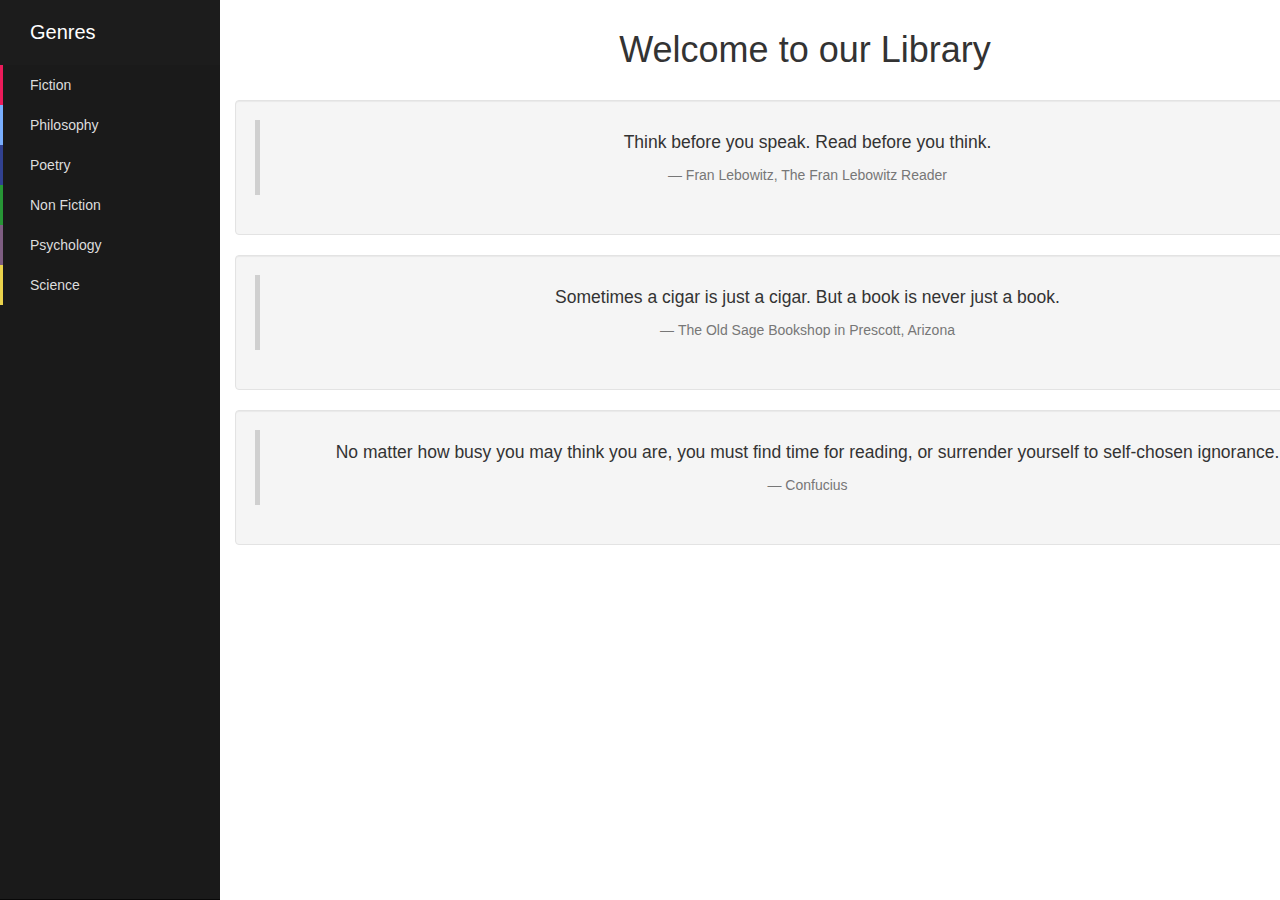
<file: index.html>
<!doctype html>
<html ng-app="libraryApp" ng-cloak>

<head>
    <title>Books Catalog</title>
    <link href="//maxcdn.bootstrapcdn.com/bootstrap/3.3.4/css/bootstrap.min.css" rel="stylesheet" type="text/css" />
    <link href="styles/style.css" rel="stylesheet" type="text/css" />
    <link href="styles/animations.css" rel="stylesheet" type="text/css" />
</head>

<body>
    <div id="wrapper" class="toggled">
        <genres-sidebar></genres-sidebar>

        <div class="container" style="padding-top: 10px">
            <div ng-view class="slide-animation"></div>
        </div>
    </div>
    <!-- angular modules -->
    <script src="scripts/angular.js"></script>
    <script src="scripts/angular-route.js"></script>
    <script src="scripts/angular-animate.js"></script>
    <!-- main app -->
    <script src="app/app.js"></script>
    <script src="app/controllers/GenreController.js"></script>
    <script src="app/directives/genresSidebar.js"></script>
    <script src="app/directives/bookPanels.js"></script>
    <script src="app/services/libraryFactory.js"></script>
</body>
</html>
</file>
<file: styles/style.css>
body,
html { height: 100%;}

/*-------------------------------*/
/*           Wrappers            */
/*-------------------------------*/

#wrapper {
    padding-left: 0;
    -webkit-transition: all 0.5s ease;
    -moz-transition: all 0.5s ease;
    -o-transition: all 0.5s ease;
    transition: all 0.5s ease;
}

#wrapper.toggled {
    padding-left: 220px;
}

#sidebar-wrapper {
    z-index: 1000;
    left: 220px;
    width: 0;
    height: 100%;
    margin-left: -220px;
    overflow-y: auto;
    overflow-x: hidden;
    background: #1a1a1a;
    -webkit-transition: all 0.5s ease;
    -moz-transition: all 0.5s ease;
    -o-transition: all 0.5s ease;
    transition: all 0.5s ease;
}

#sidebar-wrapper::-webkit-scrollbar {
  display: none;
}

#wrapper.toggled #sidebar-wrapper {
    width: 220px;
}

#page-content-wrapper {
    width: 100%;
    padding-top: 70px;
}

/*-------------------------------*/
/*     Sidebar nav styles        */
/*-------------------------------*/

.sidebar-nav {
    position: absolute;
    top: 0;
    width: 220px;
    margin: 0;
    padding: 0;
    list-style: none;
}

.sidebar-nav li {
    position: relative; 
    line-height: 20px;
    display: inline-block;
    width: 100%;
}

.sidebar-nav li:before {
    content: '';
    position: absolute;
    top: 0;
    left: 0;
    z-index: -1;
    height: 100%;
    width: 3px;
    background-color: #1c1c1c;
    -webkit-transition: width .2s ease-in;
      -moz-transition:  width .2s ease-in;
       -ms-transition:  width .2s ease-in;
            transition: width .2s ease-in;

}
.sidebar-nav li:first-child a {
    color: #fff;
    background-color: #1a1a1a;
}
.sidebar-nav li:nth-child(2):before {
    background-color: #ec1b5a;   
}
.sidebar-nav li:nth-child(3):before {
    background-color: #79aefe;   
}
.sidebar-nav li:nth-child(4):before {
    background-color: #314190;   
}
.sidebar-nav li:nth-child(5):before {
    background-color: #279636;   
}
.sidebar-nav li:nth-child(6):before {
    background-color: #7d5d81;   
}
.sidebar-nav li:nth-child(7):before {
    background-color: #ead24c;   
}
.sidebar-nav li:nth-child(8):before {
    background-color: #2d2366;   
}
.sidebar-nav li:nth-child(9):before {
    background-color: #35acdf;   
}
.sidebar-nav li:hover:before,
.sidebar-nav li.open:hover:before {
    width: 100%;
    -webkit-transition: width .2s ease-in;
      -moz-transition:  width .2s ease-in;
       -ms-transition:  width .2s ease-in;
            transition: width .2s ease-in;

}

.sidebar-nav li a {
    display: block;
    color: #ddd;
    text-decoration: none;
    padding: 10px 15px 10px 30px;    
}

.sidebar-nav li a:hover,
.sidebar-nav li a:active,
.sidebar-nav li a:focus,
.sidebar-nav li.open a:hover,
.sidebar-nav li.open a:active,
.sidebar-nav li.open a:focus {
    color: #fff;
    text-decoration: none;
    background-color: transparent;
}

.sidebar-nav > .sidebar-brand {
    height: 65px;
    font-size: 20px;
    line-height: 44px;
}

.sidebar-nav .dropdown-menu {
    position: relative;
    width: 100%;
    padding: 0;
    margin: 0;
    border-radius: 0;
    border: none;
    background-color: #222;
    box-shadow: none;
}

.panel-heading {
    background: #222 !important;
}

.panel {
    border: 1px solid #222;
}

[ng\:cloak], [ng-cloak], [data-ng-cloak], [x-ng-cloak], .ng-cloak, .x-ng-cloak {
  display: none !important;
}
</file>
<file: styles/animations.css>
.slide-animation.ng-enter, .slide-animation.ng-leave {
    -webkit-transition: 0.5s linear all;
    -moz-transition: 0.5s linear all;
    -o-transition: 0.5s linear all;
    transition: 0.5s linear all;
    position:relative;
    height: 2000px;
}
 
.slide-animation.ng-enter {
  z-index:100;
  left:100px;
  opacity:0;
}
 
.slide-animation.ng-enter.ng-enter-active {
  left:0;
  opacity:1;
}
 
.slide-animation.ng-leave {
  z-index:101;
  opacity:1;
  left:0;
}
 
.slide-animation.ng-leave.ng-leave-active {
  left:-100px;
  opacity:0;
}
 
 
.repeat-animation.ng-enter, 
.repeat-animation.ng-leave, 
.repeat-animation.ng-move {
  -webkit-transition: 0.5s linear all;
  -moz-transition: 0.5s linear all;
  -o-transition: 0.5s linear all;
  transition: 0.5s linear all;
  position:relative;
}
 
.repeat-animation.ng-enter {
  left:10px;
  opacity:0;
}
.repeat-animation.ng-enter.ng-enter-active {
  left:0;
  opacity:1;
}
 
.repeat-animation.ng-leave {
  left:10px;
  opacity:1;
}
.repeat-animation.ng-leave.ng-leave-active {
  left:-10px;
  opacity:0;
}
 
.repeat-animation.ng-move {
  opacity:0.5;
}
.repeat-animation.ng-move.ng-move-active {
  opacity:1;
}
</file>
